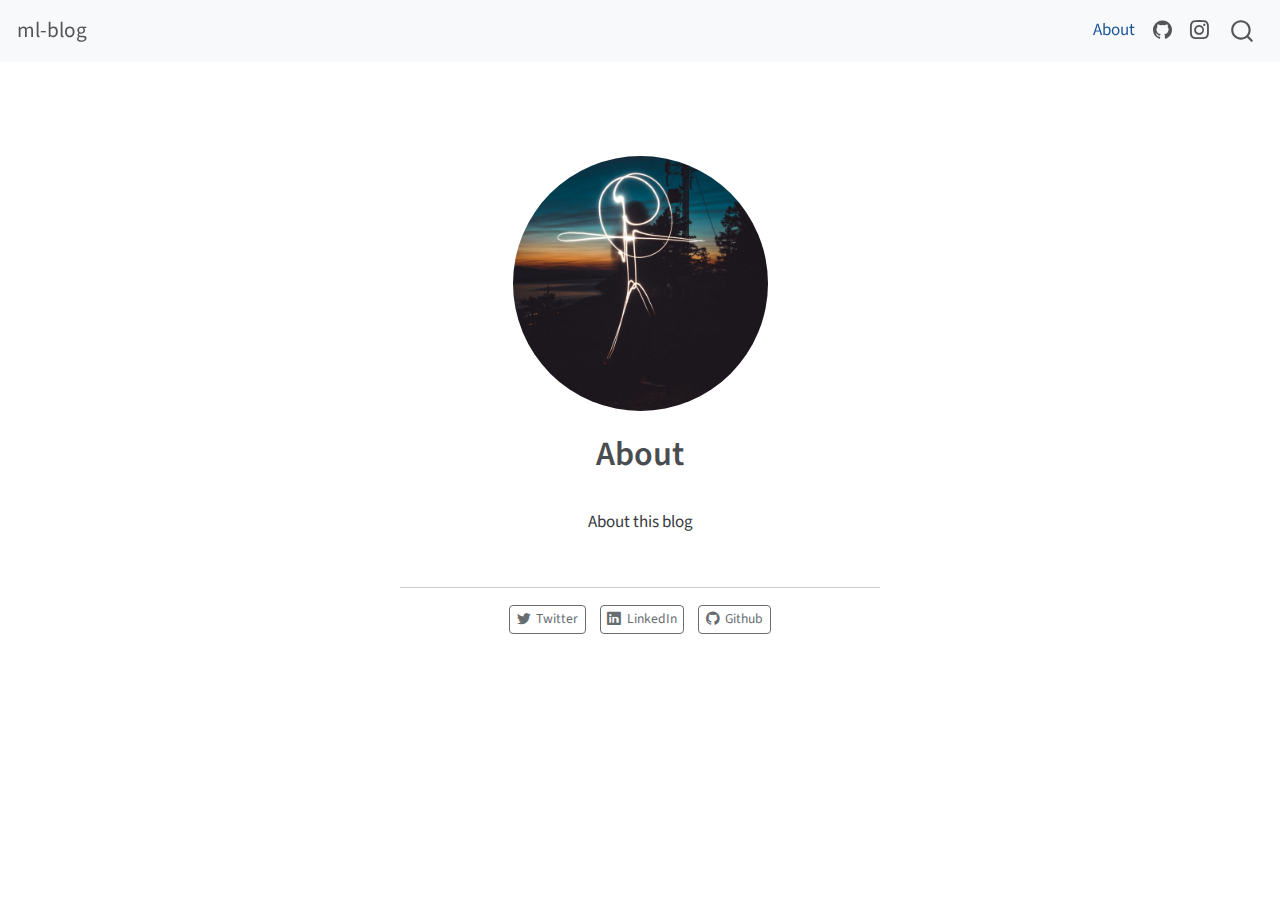
<file: docs/about.html>
<!DOCTYPE html>
<html xmlns="http://www.w3.org/1999/xhtml" lang="en" xml:lang="en"><head>

<meta charset="utf-8">
<meta name="generator" content="quarto-1.3.450">

<meta name="viewport" content="width=device-width, initial-scale=1.0, user-scalable=yes">


<title>ml-blog - About</title>
<style>
code{white-space: pre-wrap;}
span.smallcaps{font-variant: small-caps;}
div.columns{display: flex; gap: min(4vw, 1.5em);}
div.column{flex: auto; overflow-x: auto;}
div.hanging-indent{margin-left: 1.5em; text-indent: -1.5em;}
ul.task-list{list-style: none;}
ul.task-list li input[type="checkbox"] {
  width: 0.8em;
  margin: 0 0.8em 0.2em -1em; /* quarto-specific, see https://github.com/quarto-dev/quarto-cli/issues/4556 */ 
  vertical-align: middle;
}
</style>


<script src="site_libs/quarto-nav/quarto-nav.js"></script>
<script src="site_libs/quarto-nav/headroom.min.js"></script>
<script src="site_libs/clipboard/clipboard.min.js"></script>
<script src="site_libs/quarto-search/autocomplete.umd.js"></script>
<script src="site_libs/quarto-search/fuse.min.js"></script>
<script src="site_libs/quarto-search/quarto-search.js"></script>
<meta name="quarto:offset" content="./">
<script src="site_libs/quarto-html/quarto.js"></script>
<script src="site_libs/quarto-html/popper.min.js"></script>
<script src="site_libs/quarto-html/tippy.umd.min.js"></script>
<link href="site_libs/quarto-html/tippy.css" rel="stylesheet">
<link href="site_libs/quarto-html/quarto-syntax-highlighting.css" rel="stylesheet" id="quarto-text-highlighting-styles">
<script src="site_libs/bootstrap/bootstrap.min.js"></script>
<link href="site_libs/bootstrap/bootstrap-icons.css" rel="stylesheet">
<link href="site_libs/bootstrap/bootstrap.min.css" rel="stylesheet" id="quarto-bootstrap" data-mode="light">
<script id="quarto-search-options" type="application/json">{
  "location": "navbar",
  "copy-button": false,
  "collapse-after": 3,
  "panel-placement": "end",
  "type": "overlay",
  "limit": 20,
  "language": {
    "search-no-results-text": "No results",
    "search-matching-documents-text": "matching documents",
    "search-copy-link-title": "Copy link to search",
    "search-hide-matches-text": "Hide additional matches",
    "search-more-match-text": "more match in this document",
    "search-more-matches-text": "more matches in this document",
    "search-clear-button-title": "Clear",
    "search-detached-cancel-button-title": "Cancel",
    "search-submit-button-title": "Submit",
    "search-label": "Search"
  }
}</script>


<link rel="stylesheet" href="styles.css">
</head>

<body class="nav-fixed fullcontent">

<div id="quarto-search-results"></div>
  <header id="quarto-header" class="headroom fixed-top">
    <nav class="navbar navbar-expand-lg navbar-dark ">
      <div class="navbar-container container-fluid">
      <div class="navbar-brand-container">
    <a class="navbar-brand" href="./index.html">
    <span class="navbar-title">ml-blog</span>
    </a>
  </div>
            <div id="quarto-search" class="" title="Search"></div>
          <button class="navbar-toggler" type="button" data-bs-toggle="collapse" data-bs-target="#navbarCollapse" aria-controls="navbarCollapse" aria-expanded="false" aria-label="Toggle navigation" onclick="if (window.quartoToggleHeadroom) { window.quartoToggleHeadroom(); }">
  <span class="navbar-toggler-icon"></span>
</button>
          <div class="collapse navbar-collapse" id="navbarCollapse">
            <ul class="navbar-nav navbar-nav-scroll ms-auto">
  <li class="nav-item">
    <a class="nav-link active" href="./about.html" rel="" target="" aria-current="page">
 <span class="menu-text">About</span></a>
  </li>  
  <li class="nav-item compact">
    <a class="nav-link" href="https://github.com/xinbeizhu" rel="" target=""><i class="bi bi-github" role="img">
</i> 
 <span class="menu-text"></span></a>
  </li>  
  <li class="nav-item compact">
    <a class="nav-link" href="https://www.instagram.com/helenzxb19/" rel="" target=""><i class="bi bi-instagram" role="img">
</i> 
 <span class="menu-text"></span></a>
  </li>  
</ul>
            <div class="quarto-navbar-tools">
</div>
          </div> <!-- /navcollapse -->
      </div> <!-- /container-fluid -->
    </nav>
</header>
<!-- content -->
<div id="quarto-content" class="quarto-container page-columns page-rows-contents page-layout-article page-navbar">
<!-- sidebar -->
<!-- margin-sidebar -->
    
<!-- main -->
<div class="quarto-about-jolla">
  <img src="profile.jpg" class="about-image
  round " style="height: 15em; width: 15em;">
 <header id="title-block-header" class="quarto-title-block default">
<div class="quarto-title">
<h1 class="title">About</h1>
</div>
<div class="quarto-title-meta">
  </div>
</header><main class="content" id="quarto-document-content">
<p>About this blog</p>


</main> 
  <hr class="about-sep">
   <div class="about-links">
  <a href="https://twitter.com" class="about-link" rel="" target="">
    <i class="bi bi-twitter"></i>
     <span class="about-link-text">Twitter</span>
  </a>
  <a href="https://linkedin.com" class="about-link" rel="" target="">
    <i class="bi bi-linkedin"></i>
     <span class="about-link-text">LinkedIn</span>
  </a>
  <a href="https://github.com" class="about-link" rel="" target="">
    <i class="bi bi-github"></i>
     <span class="about-link-text">Github</span>
  </a>
</div>
</div>
 <!-- /main -->
<script id="quarto-html-after-body" type="application/javascript">
window.document.addEventListener("DOMContentLoaded", function (event) {
  const toggleBodyColorMode = (bsSheetEl) => {
    const mode = bsSheetEl.getAttribute("data-mode");
    const bodyEl = window.document.querySelector("body");
    if (mode === "dark") {
      bodyEl.classList.add("quarto-dark");
      bodyEl.classList.remove("quarto-light");
    } else {
      bodyEl.classList.add("quarto-light");
      bodyEl.classList.remove("quarto-dark");
    }
  }
  const toggleBodyColorPrimary = () => {
    const bsSheetEl = window.document.querySelector("link#quarto-bootstrap");
    if (bsSheetEl) {
      toggleBodyColorMode(bsSheetEl);
    }
  }
  toggleBodyColorPrimary();  
  const isCodeAnnotation = (el) => {
    for (const clz of el.classList) {
      if (clz.startsWith('code-annotation-')) {                     
        return true;
      }
    }
    return false;
  }
  const clipboard = new window.ClipboardJS('.code-copy-button', {
    text: function(trigger) {
      const codeEl = trigger.previousElementSibling.cloneNode(true);
      for (const childEl of codeEl.children) {
        if (isCodeAnnotation(childEl)) {
          childEl.remove();
        }
      }
      return codeEl.innerText;
    }
  });
  clipboard.on('success', function(e) {
    // button target
    const button = e.trigger;
    // don't keep focus
    button.blur();
    // flash "checked"
    button.classList.add('code-copy-button-checked');
    var currentTitle = button.getAttribute("title");
    button.setAttribute("title", "Copied!");
    let tooltip;
    if (window.bootstrap) {
      button.setAttribute("data-bs-toggle", "tooltip");
      button.setAttribute("data-bs-placement", "left");
      button.setAttribute("data-bs-title", "Copied!");
      tooltip = new bootstrap.Tooltip(button, 
        { trigger: "manual", 
          customClass: "code-copy-button-tooltip",
          offset: [0, -8]});
      tooltip.show();    
    }
    setTimeout(function() {
      if (tooltip) {
        tooltip.hide();
        button.removeAttribute("data-bs-title");
        button.removeAttribute("data-bs-toggle");
        button.removeAttribute("data-bs-placement");
      }
      button.setAttribute("title", currentTitle);
      button.classList.remove('code-copy-button-checked');
    }, 1000);
    // clear code selection
    e.clearSelection();
  });
  function tippyHover(el, contentFn) {
    const config = {
      allowHTML: true,
      content: contentFn,
      maxWidth: 500,
      delay: 100,
      arrow: false,
      appendTo: function(el) {
          return el.parentElement;
      },
      interactive: true,
      interactiveBorder: 10,
      theme: 'quarto',
      placement: 'bottom-start'
    };
    window.tippy(el, config); 
  }
  const noterefs = window.document.querySelectorAll('a[role="doc-noteref"]');
  for (var i=0; i<noterefs.length; i++) {
    const ref = noterefs[i];
    tippyHover(ref, function() {
      // use id or data attribute instead here
      let href = ref.getAttribute('data-footnote-href') || ref.getAttribute('href');
      try { href = new URL(href).hash; } catch {}
      const id = href.replace(/^#\/?/, "");
      const note = window.document.getElementById(id);
      return note.innerHTML;
    });
  }
      let selectedAnnoteEl;
      const selectorForAnnotation = ( cell, annotation) => {
        let cellAttr = 'data-code-cell="' + cell + '"';
        let lineAttr = 'data-code-annotation="' +  annotation + '"';
        const selector = 'span[' + cellAttr + '][' + lineAttr + ']';
        return selector;
      }
      const selectCodeLines = (annoteEl) => {
        const doc = window.document;
        const targetCell = annoteEl.getAttribute("data-target-cell");
        const targetAnnotation = annoteEl.getAttribute("data-target-annotation");
        const annoteSpan = window.document.querySelector(selectorForAnnotation(targetCell, targetAnnotation));
        const lines = annoteSpan.getAttribute("data-code-lines").split(",");
        const lineIds = lines.map((line) => {
          return targetCell + "-" + line;
        })
        let top = null;
        let height = null;
        let parent = null;
        if (lineIds.length > 0) {
            //compute the position of the single el (top and bottom and make a div)
            const el = window.document.getElementById(lineIds[0]);
            top = el.offsetTop;
            height = el.offsetHeight;
            parent = el.parentElement.parentElement;
          if (lineIds.length > 1) {
            const lastEl = window.document.getElementById(lineIds[lineIds.length - 1]);
            const bottom = lastEl.offsetTop + lastEl.offsetHeight;
            height = bottom - top;
          }
          if (top !== null && height !== null && parent !== null) {
            // cook up a div (if necessary) and position it 
            let div = window.document.getElementById("code-annotation-line-highlight");
            if (div === null) {
              div = window.document.createElement("div");
              div.setAttribute("id", "code-annotation-line-highlight");
              div.style.position = 'absolute';
              parent.appendChild(div);
            }
            div.style.top = top - 2 + "px";
            div.style.height = height + 4 + "px";
            let gutterDiv = window.document.getElementById("code-annotation-line-highlight-gutter");
            if (gutterDiv === null) {
              gutterDiv = window.document.createElement("div");
              gutterDiv.setAttribute("id", "code-annotation-line-highlight-gutter");
              gutterDiv.style.position = 'absolute';
              const codeCell = window.document.getElementById(targetCell);
              const gutter = codeCell.querySelector('.code-annotation-gutter');
              gutter.appendChild(gutterDiv);
            }
            gutterDiv.style.top = top - 2 + "px";
            gutterDiv.style.height = height + 4 + "px";
          }
          selectedAnnoteEl = annoteEl;
        }
      };
      const unselectCodeLines = () => {
        const elementsIds = ["code-annotation-line-highlight", "code-annotation-line-highlight-gutter"];
        elementsIds.forEach((elId) => {
          const div = window.document.getElementById(elId);
          if (div) {
            div.remove();
          }
        });
        selectedAnnoteEl = undefined;
      };
      // Attach click handler to the DT
      const annoteDls = window.document.querySelectorAll('dt[data-target-cell]');
      for (const annoteDlNode of annoteDls) {
        annoteDlNode.addEventListener('click', (event) => {
          const clickedEl = event.target;
          if (clickedEl !== selectedAnnoteEl) {
            unselectCodeLines();
            const activeEl = window.document.querySelector('dt[data-target-cell].code-annotation-active');
            if (activeEl) {
              activeEl.classList.remove('code-annotation-active');
            }
            selectCodeLines(clickedEl);
            clickedEl.classList.add('code-annotation-active');
          } else {
            // Unselect the line
            unselectCodeLines();
            clickedEl.classList.remove('code-annotation-active');
          }
        });
      }
  const findCites = (el) => {
    const parentEl = el.parentElement;
    if (parentEl) {
      const cites = parentEl.dataset.cites;
      if (cites) {
        return {
          el,
          cites: cites.split(' ')
        };
      } else {
        return findCites(el.parentElement)
      }
    } else {
      return undefined;
    }
  };
  var bibliorefs = window.document.querySelectorAll('a[role="doc-biblioref"]');
  for (var i=0; i<bibliorefs.length; i++) {
    const ref = bibliorefs[i];
    const citeInfo = findCites(ref);
    if (citeInfo) {
      tippyHover(citeInfo.el, function() {
        var popup = window.document.createElement('div');
        citeInfo.cites.forEach(function(cite) {
          var citeDiv = window.document.createElement('div');
          citeDiv.classList.add('hanging-indent');
          citeDiv.classList.add('csl-entry');
          var biblioDiv = window.document.getElementById('ref-' + cite);
          if (biblioDiv) {
            citeDiv.innerHTML = biblioDiv.innerHTML;
          }
          popup.appendChild(citeDiv);
        });
        return popup.innerHTML;
      });
    }
  }
});
</script>
</div> <!-- /content -->



</body></html>
</file>
<file: docs/site_libs/quarto-html/tippy.css>
.tippy-box[data-animation=fade][data-state=hidden]{opacity:0}[data-tippy-root]{max-width:calc(100vw - 10px)}.tippy-box{position:relative;background-color:#333;color:#fff;border-radius:4px;font-size:14px;line-height:1.4;white-space:normal;outline:0;transition-property:transform,visibility,opacity}.tippy-box[data-placement^=top]>.tippy-arrow{bottom:0}.tippy-box[data-placement^=top]>.tippy-arrow:before{bottom:-7px;left:0;border-width:8px 8px 0;border-top-color:initial;transform-origin:center top}.tippy-box[data-placement^=bottom]>.tippy-arrow{top:0}.tippy-box[data-placement^=bottom]>.tippy-arrow:before{top:-7px;left:0;border-width:0 8px 8px;border-bottom-color:initial;transform-origin:center bottom}.tippy-box[data-placement^=left]>.tippy-arrow{right:0}.tippy-box[data-placement^=left]>.tippy-arrow:before{border-width:8px 0 8px 8px;border-left-color:initial;right:-7px;transform-origin:center left}.tippy-box[data-placement^=right]>.tippy-arrow{left:0}.tippy-box[data-placement^=right]>.tippy-arrow:before{left:-7px;border-width:8px 8px 8px 0;border-right-color:initial;transform-origin:center right}.tippy-box[data-inertia][data-state=visible]{transition-timing-function:cubic-bezier(.54,1.5,.38,1.11)}.tippy-arrow{width:16px;height:16px;color:#333}.tippy-arrow:before{content:"";position:absolute;border-color:transparent;border-style:solid}.tippy-content{position:relative;padding:5px 9px;z-index:1}
</file>
<file: docs/site_libs/quarto-html/quarto-syntax-highlighting.css>
/* quarto syntax highlight colors */
:root {
  --quarto-hl-ot-color: #003B4F;
  --quarto-hl-at-color: #657422;
  --quarto-hl-ss-color: #20794D;
  --quarto-hl-an-color: #5E5E5E;
  --quarto-hl-fu-color: #4758AB;
  --quarto-hl-st-color: #20794D;
  --quarto-hl-cf-color: #003B4F;
  --quarto-hl-op-color: #5E5E5E;
  --quarto-hl-er-color: #AD0000;
  --quarto-hl-bn-color: #AD0000;
  --quarto-hl-al-color: #AD0000;
  --quarto-hl-va-color: #111111;
  --quarto-hl-bu-color: inherit;
  --quarto-hl-ex-color: inherit;
  --quarto-hl-pp-color: #AD0000;
  --quarto-hl-in-color: #5E5E5E;
  --quarto-hl-vs-color: #20794D;
  --quarto-hl-wa-color: #5E5E5E;
  --quarto-hl-do-color: #5E5E5E;
  --quarto-hl-im-color: #00769E;
  --quarto-hl-ch-color: #20794D;
  --quarto-hl-dt-color: #AD0000;
  --quarto-hl-fl-color: #AD0000;
  --quarto-hl-co-color: #5E5E5E;
  --quarto-hl-cv-color: #5E5E5E;
  --quarto-hl-cn-color: #8f5902;
  --quarto-hl-sc-color: #5E5E5E;
  --quarto-hl-dv-color: #AD0000;
  --quarto-hl-kw-color: #003B4F;
}

/* other quarto variables */
:root {
  --quarto-font-monospace: SFMono-Regular, Menlo, Monaco, Consolas, "Liberation Mono", "Courier New", monospace;
}

pre > code.sourceCode > span {
  color: #003B4F;
}

code span {
  color: #003B4F;
}

code.sourceCode > span {
  color: #003B4F;
}

div.sourceCode,
div.sourceCode pre.sourceCode {
  color: #003B4F;
}

code span.ot {
  color: #003B4F;
  font-style: inherit;
}

code span.at {
  color: #657422;
  font-style: inherit;
}

code span.ss {
  color: #20794D;
  font-style: inherit;
}

code span.an {
  color: #5E5E5E;
  font-style: inherit;
}

code span.fu {
  color: #4758AB;
  font-style: inherit;
}

code span.st {
  color: #20794D;
  font-style: inherit;
}

code span.cf {
  color: #003B4F;
  font-style: inherit;
}

code span.op {
  color: #5E5E5E;
  font-style: inherit;
}

code span.er {
  color: #AD0000;
  font-style: inherit;
}

code span.bn {
  color: #AD0000;
  font-style: inherit;
}

code span.al {
  color: #AD0000;
  font-style: inherit;
}

code span.va {
  color: #111111;
  font-style: inherit;
}

code span.bu {
  font-style: inherit;
}

code span.ex {
  font-style: inherit;
}

code span.pp {
  color: #AD0000;
  font-style: inherit;
}

code span.in {
  color: #5E5E5E;
  font-style: inherit;
}

code span.vs {
  color: #20794D;
  font-style: inherit;
}

code span.wa {
  color: #5E5E5E;
  font-style: italic;
}

code span.do {
  color: #5E5E5E;
  font-style: italic;
}

code span.im {
  color: #00769E;
  font-style: inherit;
}

code span.ch {
  color: #20794D;
  font-style: inherit;
}

code span.dt {
  color: #AD0000;
  font-style: inherit;
}

code span.fl {
  color: #AD0000;
  font-style: inherit;
}

code span.co {
  color: #5E5E5E;
  font-style: inherit;
}

code span.cv {
  color: #5E5E5E;
  font-style: italic;
}

code span.cn {
  color: #8f5902;
  font-style: inherit;
}

code span.sc {
  color: #5E5E5E;
  font-style: inherit;
}

code span.dv {
  color: #AD0000;
  font-style: inherit;
}

code span.kw {
  color: #003B4F;
  font-style: inherit;
}

.prevent-inlining {
  content: "</";
}

/*# sourceMappingURL=debc5d5d77c3f9108843748ff7464032.css.map */
</file>
<file: docs/styles.css>
/* css styles */
</file>
